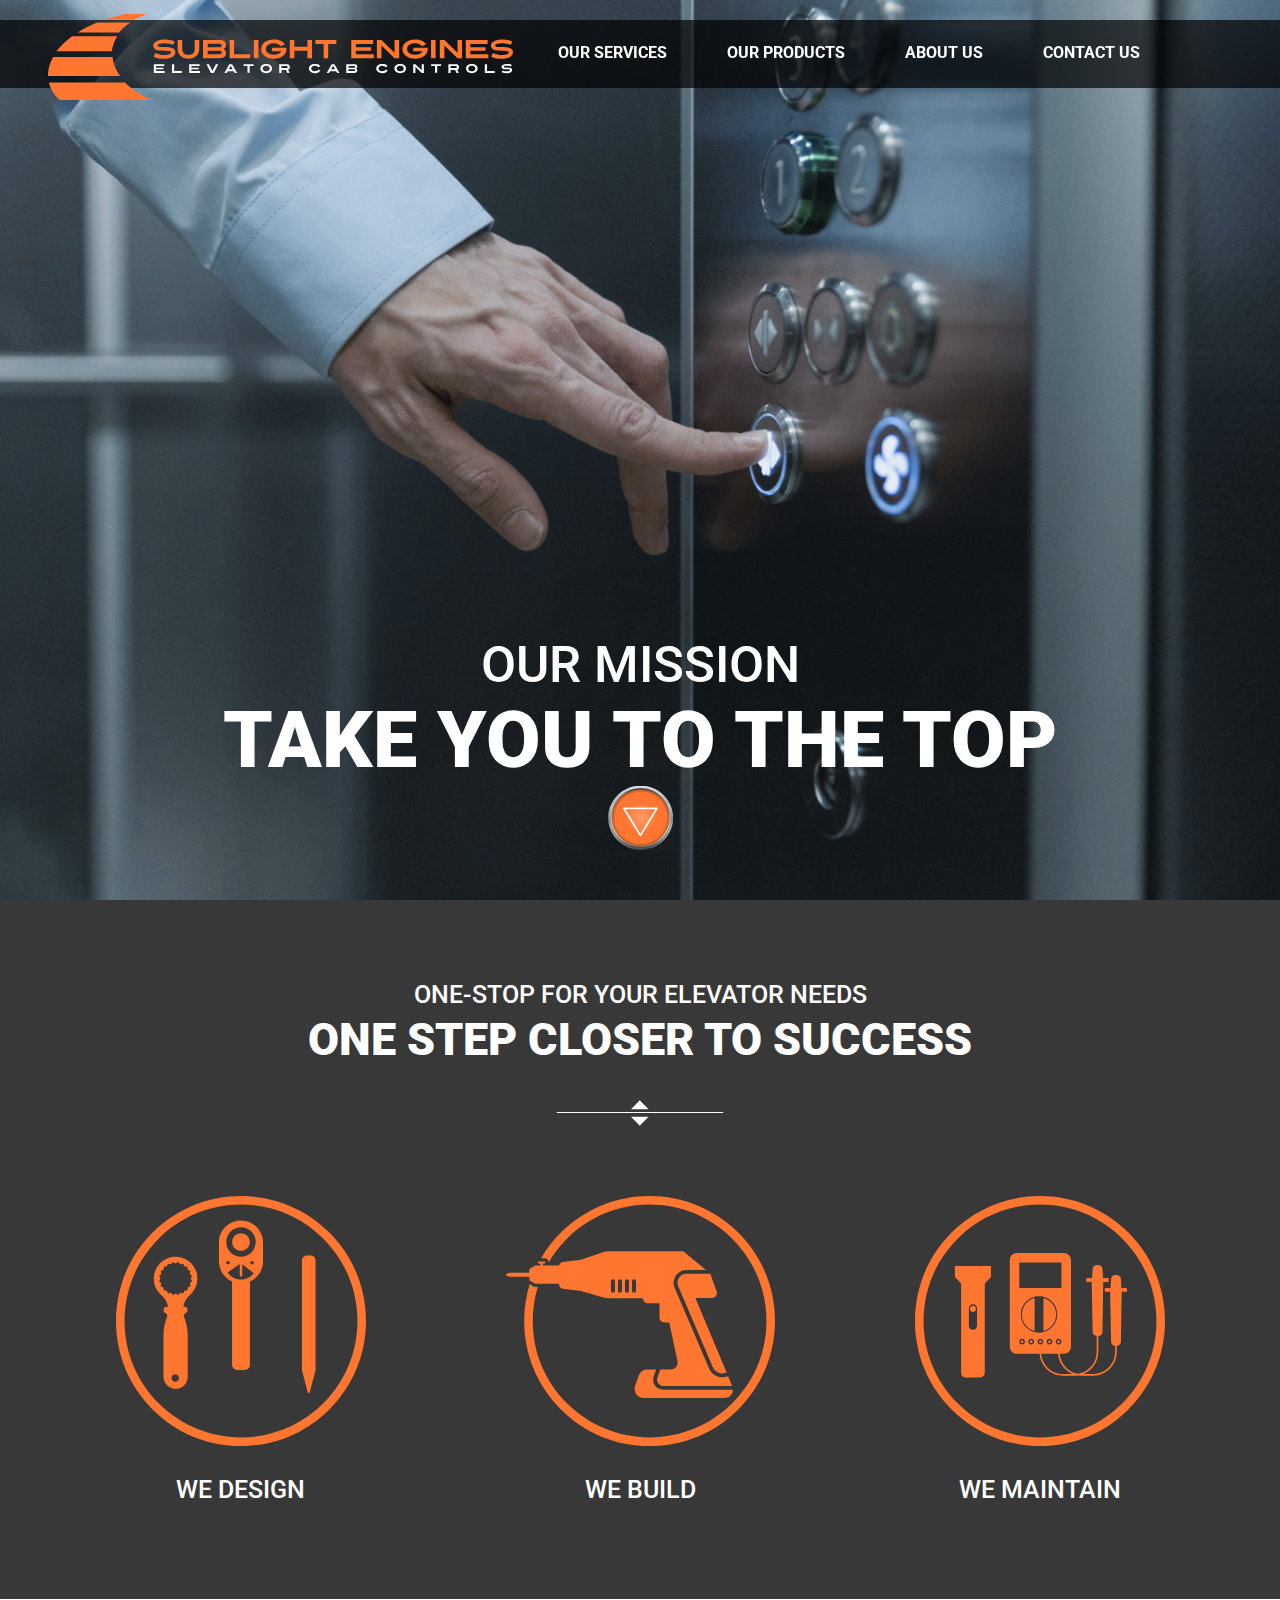
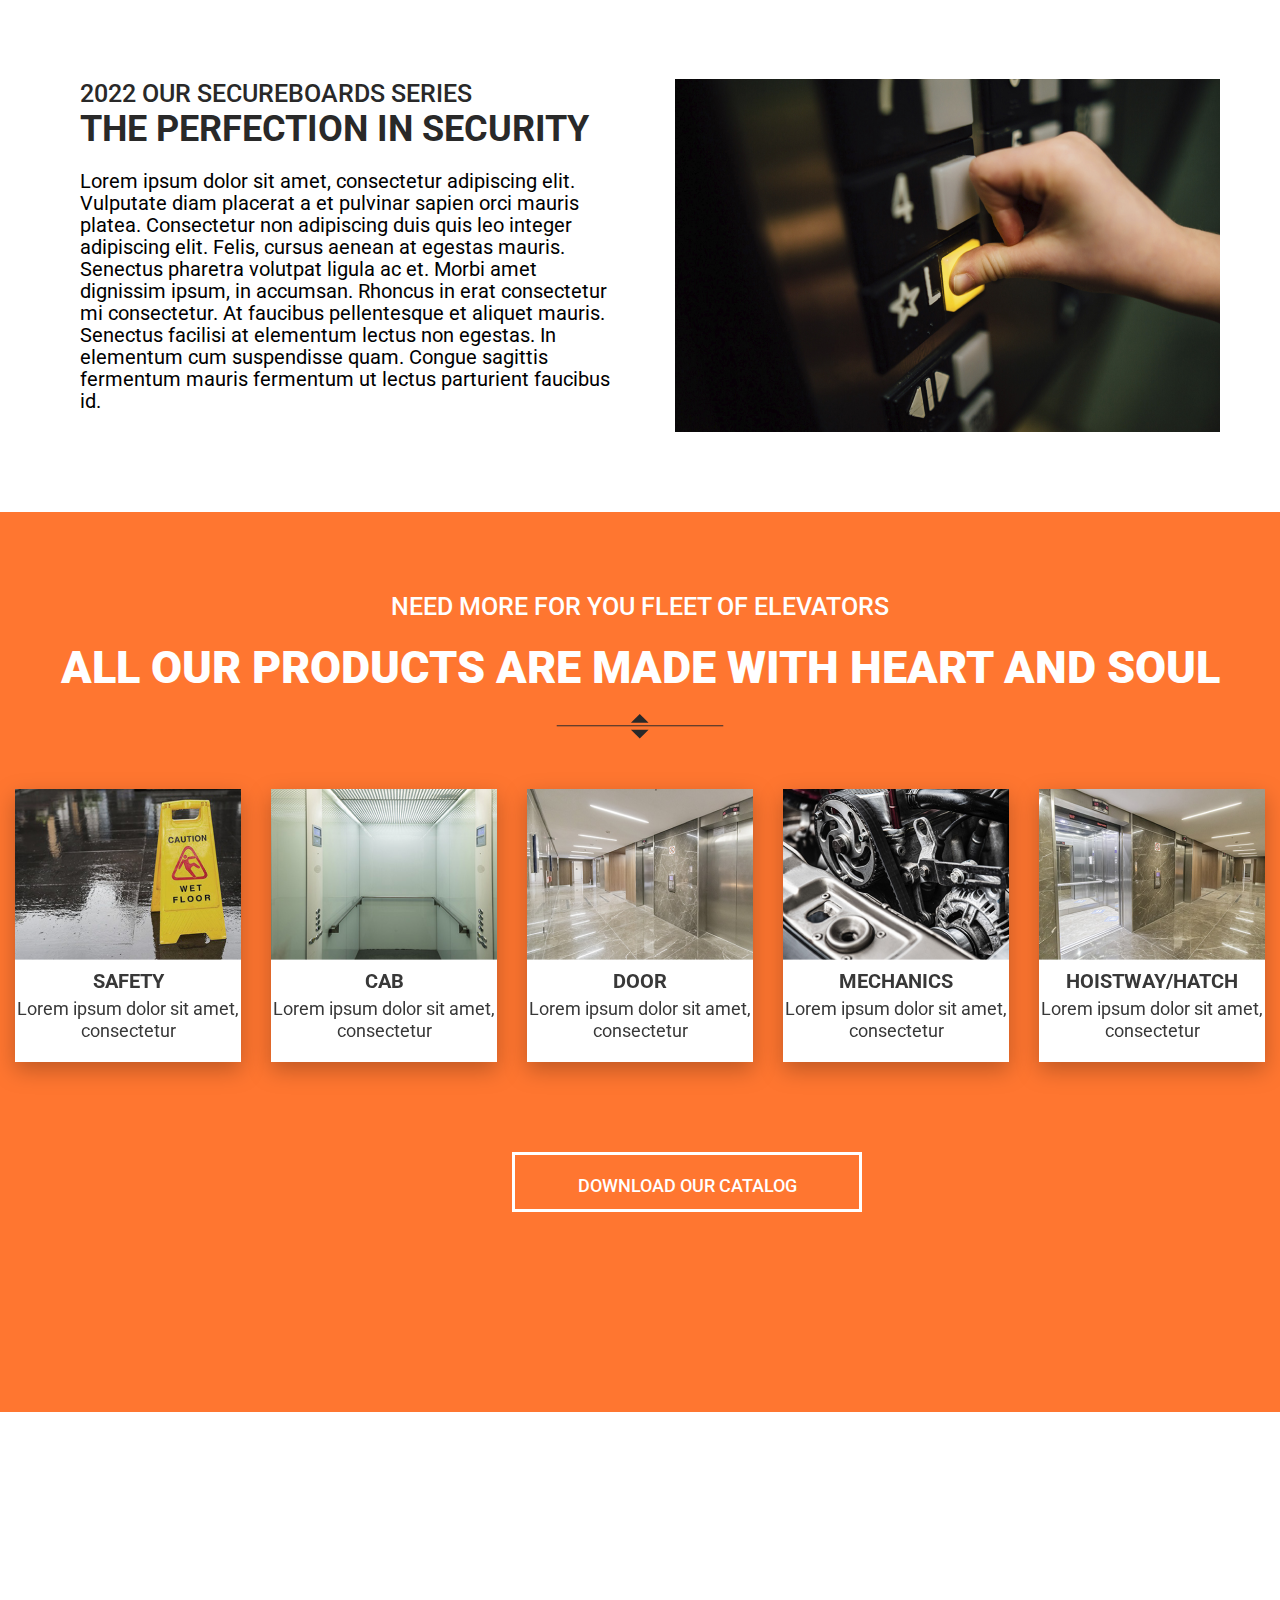
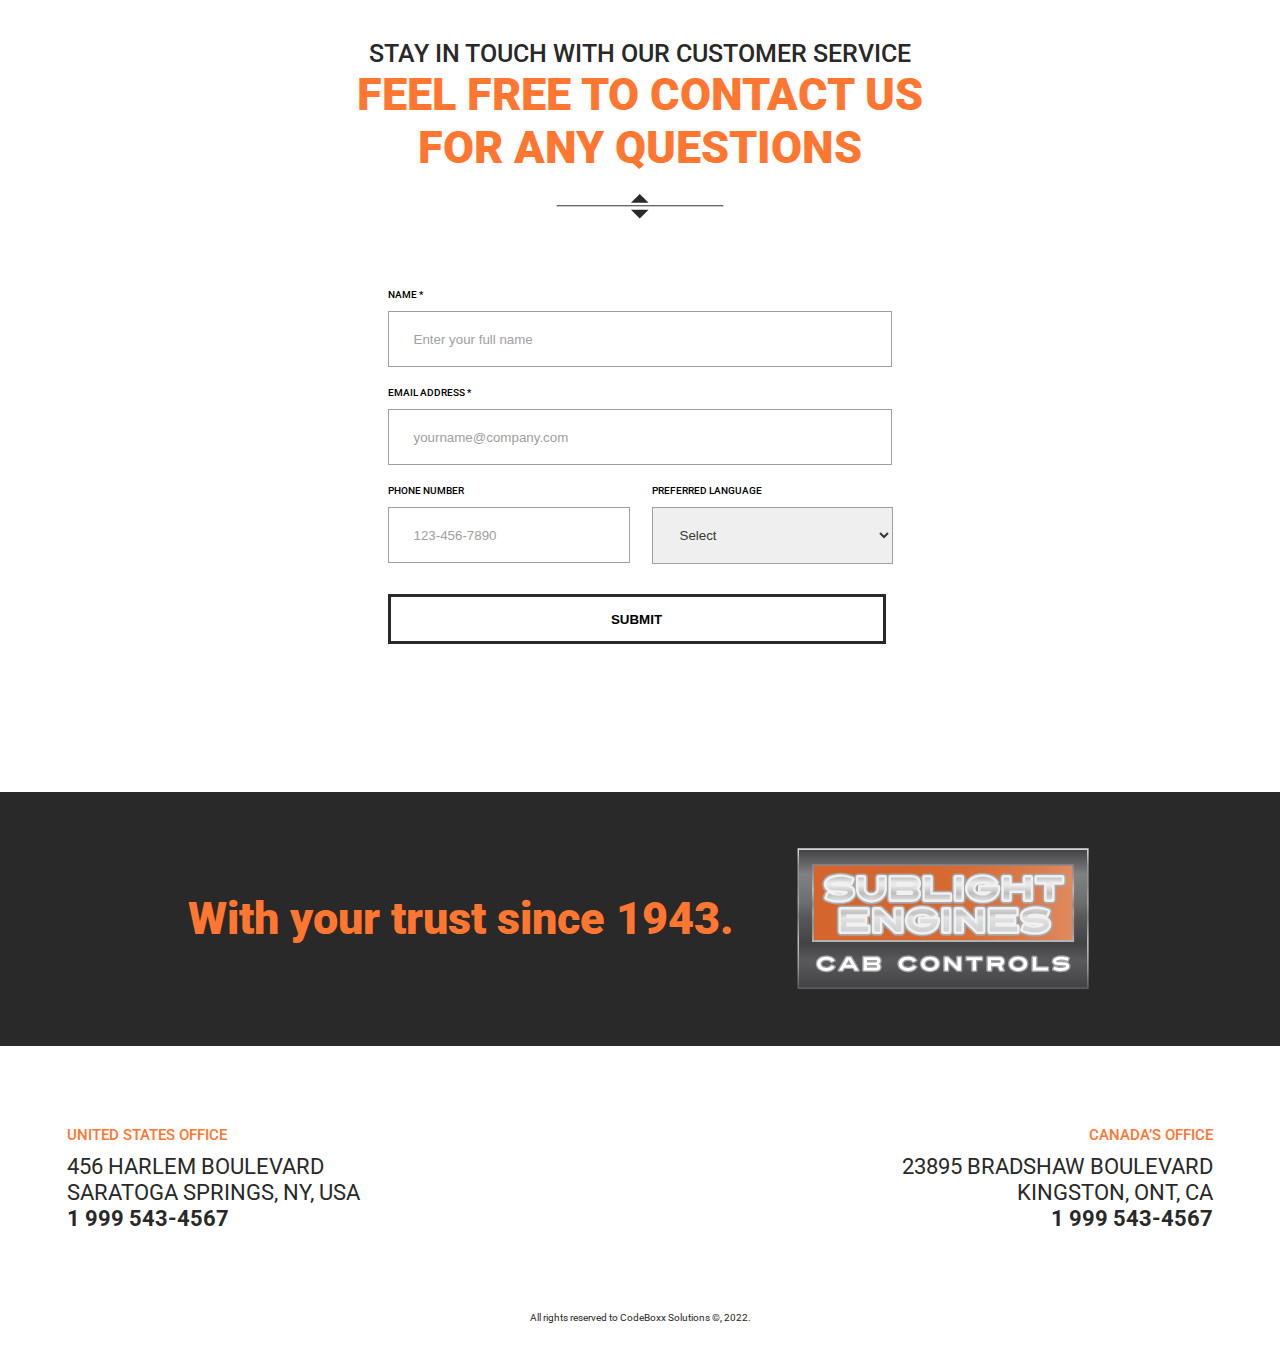
<file: index.html>
<!DOCTYPE html>
<html lang="en">
    <head>
        <!-- SEO -->
        <meta charset="UTF-8">
        <meta http-equiv="X-UA-Compatible" content="IE=edge">
        <meta name="viewport" content="width=device-width, initial-scale=1.0, shrink-to-fit=no maximum-scale=1, user-scalable=no">
        <title>Sublight Engines</title>
        <meta name="description" content="">
        <meta name="description" content="">
        <meta name="author" content="Yanni Lapoyade">
        <meta name="generator" content="Jekyll v3.8.6">
        
        <!-- STYLESHEETS -->
        <link rel="stylesheet" href="https://cdnjs.cloudflare.com/ajax/libs/font-awesome/6.1.1/css/all.min.css" integrity="sha512-KfkfwYDsLkIlwQp6LFnl8zNdLGxu9YAA1QvwINks4PhcElQSvqcyVLLD9aMhXd13uQjoXtEKNosOWaZqXgel0g==" crossorigin="anonymous" referrerpolicy="no-referrer" />
        <link rel="stylesheet" href="css/main.css">
        <script src="https://ajax.googleapis.com/ajax/libs/jquery/2.1.3/jquery.min.js"></script>
    </head>
    <body>    
        <!-- MAIN CONTENT -->

        <!-- Background img -->
        <div class="topimg">
            <div class="toTheTop">
                <p class="p1">Our Mission</p>
                <p class="p2">Take you to the top</p>
                <img class= "elevator_button" src="img/elevator_button.svg"/>
            </div>
        </div>
        <!-- Background img -->

        <!-- Navbar -->
        <nav class="nav">
            <div class="container">
                <div class="logo">
                    <img src="img/logo_sublight.svg" id="logo"/>
                </div>
                <div class="main_list" id="mainListDiv">
                    <ul class="navlinks">
                        <li><a class="fermer" href="#services">Our Services</a></li>
                        <li><a class="fermer" href="#products">Our Products</a></li>
                        <li><a class="fermer" href="#about">About Us</a></li>
                        <li><a class="fermer" href="#contactus">Contact Us</a></li>
                    </ul>
                </div>
                <span class="navTrigger">
                    <i></i>
                    <i></i>
                    <i></i>
                </span>
            </div>
        </nav>
        <!-- Navbar -->

        <!-- Services -->
        <section class="services" id="services">
            <div class="greytitle">
                <p class="p3">One-stop for your elevator needs</p>
                <p class="p4">One step closer to success</p>
                <img class= "separator" src="img/separator.svg"/>
            </div>
            <div class="boxes">
                <div class="box">
                    <img class= "design" src="img/design.svg"/>
                    <p class="t1">We design</p>
                </div>
                <div class="box">
                    <img class= "build" src="img/build.svg"/>
                    <p class="t1">We build</p>
                </div>
                <div class="box">
                    <img class= "maintenance" src="img/maintenance.svg"/>
                    <p class="t1">We maintain</p>
                </div>
            </div>
        </section>
        <!-- Services -->

        <!-- About Us -->
        <section class="aboutus" id="about">
            <div class="sometext">
                <h1 class="tinyTitle">2022 our secureboards series</h1>
                <h2 class="bigTitle">The perfection in security</h2>
                <p class="p8">Lorem ipsum dolor sit amet, consectetur adipiscing elit. Vulputate diam placerat a et pulvinar sapien orci mauris platea. Consectetur non adipiscing duis quis leo integer adipiscing elit. Felis, cursus aenean at egestas mauris. Senectus pharetra volutpat ligula ac et. Morbi amet dignissim ipsum, in accumsan. Rhoncus in erat consectetur mi consectetur. At faucibus pellentesque et aliquet mauris. Senectus facilisi at elementum lectus non egestas. In elementum cum suspendisse quam. Congue sagittis fermentum mauris fermentum ut lectus parturient faucibus id.</p>
            </div>
            <div class="img2"></div>
        </section>
        <!-- About Us -->

        <!-- Products -->
        <section class="ourproducts" id="products">
            <div class="orangetitle">
                <h1 class="p9">Need more for you fleet of elevators</h1>
                <h2 class="p10">All our products are made with heart and soul</h2>
                <img class= "separator2" src="img/separator2.svg"/>
            </div>
            <div class="products">
                <div class="product-box" onclick="Download()">
                    <div class="product-img" style="background: url(img/bkg_2-2.png); background-repeat: no-repeat; background-size: cover;"></div>
                    <h3 class="p11">Safety</h3>
                    <p class="p12">Lorem ipsum dolor sit amet, consectetur</p>
                </div>
                <div class="product-box" onclick="Download()">
                    <div class="product-img" style="background: url(img/bkg_2-2-2.png);background-repeat: no-repeat; background-size: cover;"></div>
                    <h3 class="p11">Cab</h3>
                    <p class="p12">Lorem ipsum dolor sit amet, consectetur</p>
                </div>
                <div class="product-box" onclick="Download()">
                    <div class="product-img" style="background: url(img/bkg_2-2-3.png);background-repeat: no-repeat; background-size: cover;"></div>
                    <h3 class="p11">Door</h3>
                    <p class="p12">Lorem ipsum dolor sit amet, consectetur</p>
                </div>
                <div class="product-box" onclick="Download()">
                    <div class="product-img" style="background: url(img/bkg_2-2-4.png);background-repeat: no-repeat; background-size: cover;"></div>
                    <h3 class="p11">Mechanics</h3>
                    <p class="p12">Lorem ipsum dolor sit amet, consectetur</p>
                </div>
                <div class="product-box" onclick="Download()">
                    <div class="product-img" style="background: url(img/bkg_2-2-5.png);background-repeat: no-repeat; background-size: cover;"></div>
                    <h3 class="p11">Hoistway/Hatch</h3>
                    <p class="p12">Lorem ipsum dolor sit amet, consectetur</p>
                </div>
            </div>
            <div class="download_button" id="download" onclick="Download()">
                <p class="p13">Download our catalog</p>
            </div>
            <script>
                function Download() {
                  alert("Not yet implemented ! Please comeback later !");
                }
            </script>
        </section>
        <!-- Products -->

        <!-- Form -->
        <section class="contactus">
            <p id="contactus" class="p14">Stay in touch with our customer service</p>
            <p class="p15">Feel free to contact us <br> for any questions</p>
            <img class= "separator3" src="img/separator2.svg"/>
            <form action="#" autocomplete="off" onsubmit="return validate()" enctype="multipart/form-data">
                <label id="namelabel">Name *</label>
                <input id="name" for="namelabel" placeholder="Enter your full name" type="text" required>
                <label id="emaillabel">Email address *</label><span id="info" class="info"></span>
                <input id="email" for="emaillabel" placeholder="yourname@company.com" type="email" required>
                <div class="same">
                    <div class="diff">
                        <label id="phonelabel">Phone number</label>
                        <input id="phone" type="tel" for="phonelabel" placeholder="123-456-7890" pattern="[0-9]{3}-[0-9]{3}-[0-9]{4}">
                    </div>
                    <div class="diff" id="move">
                        <label id="languagelabel">Preferred language</label>
                        <select id="language" id="language" for="languagelabel" type="text">
                            <option value="0">Select</option>
                            <option value="1">English</option>
                            <option value="2">French</option>
                            <option value="3">Spanish</option>
                        </select>
                    </div>    
                </div>

                <input id="button" type="submit" value="Submit" style="cursor:pointer;">
                <script>
                    function Popup() {
                      alert("The form submission is not yet implemented ! Please comeback later !");
                    }
                </script>
            </form>
        </section>
        <!-- Form -->

        <!-- Black strip -->
        <section class="creation">
            <p class="p16">With your trust since 1943.</p>
            <img src="img/signature.svg"/>
        </section>
        <!-- Black strip -->

        <!-- Footer -->
        <div class="wrapper">
            <div class="gauche">
                <p class="p17">United States office</p>
                <p class="p18">456 harlem boulevard <br> saratoga springs, ny, usa <br> <span class="gras">1 999 543-4567</span></p>
            </div>
            <div class="droite">
                <p class="p19">Canada’s office</p>
                <p class="p20">23895 bradshaw boulevard <br> kingston, ont, ca <br><span class="gras">1 999 543-4567</span></p>
            </div>
        </div>
        <p class="p21">All rights reserved to CodeBoxx Solutions ©, 2022.</p>
        

        <div class="sticky_footer">
            <div class="download_button mobile_button" onclick="Download()">
                <p class="p13">Download our catalog</p>
            </div>
            <script>
                function Download() {
                  alert("Not yet implemented ! Please comeback later !");
                }
            </script>
        </div>
        <!-- Footer -->

        <script src="js/main.js"></script>
    </body>
</html>
</file>
<file: css/main.css>
@import url('https://fonts.googleapis.com/css2?family=Roboto:wght@400;900&display=swap');

html, body {
    margin: 0;
    padding: 0;
    font-family: 'Roboto', sans-serif;
    overflow-x: hidden;
}

/* BACKGROUND IMG */
.topimg {
    padding: 0;
    margin: 0;
    width: 100%;
    height: 100%;
    background: url(../img/bkg_1-1.png);
    background-repeat: no-repeat;
    background-size: cover;
    background-position: center;
}
.toTheTop {
    position: relative;
    display: flex;
    flex-direction: column;
    justify-content: flex-end;
    align-items: center;
    margin: 0 auto;
    height: 100vh;
}
.p1 {
    text-transform: uppercase;
    margin: 0;
    font-weight: 500;
    font-size: 51px;
    color: #fff;
    text-align: center;
}
.p2 {
    text-transform: uppercase;
    margin: 0;
    font-weight: 900;
    font-size: 79px;
    color: #fff;
    text-align: center;
}
.elevator_button {
    margin-bottom: 50px;
}
/* BACKGROUND IMG */
/* ======================================================================= */
/* NAVIGATION BAR */
.nav {
    position: fixed;
    left: 0;
    top: 20px;
    width: 100%;
    height: 68px;
    background: rgba(0, 0, 0, 0.69);
    z-index: 99;
    text-align: center;
}
.nav div.logo {
   float: left;
   padding-left: 3rem;
   margin-top: -6px;
}
.nav div.main_list {
    float: right;
}
.nav div.main_list ul {
    width: 100%;
    margin-top: 23px;
    font-weight: 700;
    font-size: 16px;
    line-height: 19px;
    text-align: center;
    text-transform: uppercase;
    color: #FFFFFF;
    list-style-type: none;
    display:flex;
    margin-right: 5rem;
}

.nav div.main_list ul li a{
    padding-right: 60px;
    text-decoration: none;
    color: #FFFFFF;
}

.navTrigger {
    display: none;
}
/* NAVIGATION BAR */
/* ======================================================================= */
/* SERVICES */
.services {
    position: relative;
    width: 100%;
    height: auto;
    background: #383838;
}
.greytitle {
    position: relative;
    display: flex;
    flex-direction: column;
    justify-content: center;
    text-align: center;
    padding-top: 80px;
}
.p3 {
    margin: 0;
    font-weight: 500;
    font-size: 25px;
    line-height: 29px;
    text-align: center;
    text-transform: uppercase;
    color: #ffffff;
}
.p4 {
    margin: 4px 0 0 0 ;
    font-weight: 900;
    font-size: 45px;
    line-height: 53px;
    text-align: center;
    text-transform: uppercase;
    color: #FFFFFF;
}
.separator {
    padding-top: 34px;
    height: 25.5px;
}
.boxes {
    display: flex;
    justify-content: center;
    align-items: center;
}
.box {
    padding: 70px;
}
.t1 {
    font-weight: 500;
    font-size: 25px;
    line-height: 29px;
    text-align: center;
    text-transform: uppercase;
    color: #FFFFFF;
}
/* SERVICES */
/* ======================================================================= */
/* ABOUT US */
.aboutus {
    position: relative;
    width: 100%;
    background: #ffffff;
    display: flex;
    height: auto;
    justify-content: center;
    padding: 80px 0;
}
.sometext {
    margin-left: 80px;
    width: 100%;
    padding-right: 50px;
}
.tinyTitle {
    margin: 0;
    font-weight: 500;
    font-size: 25px;
    line-height: 29px;
    text-transform: uppercase;
    color: #292929;
}
.bigTitle {
    margin: 0;
    font-weight: 700;
    font-size: 36px;
    line-height: 42px;
    text-transform: uppercase;
    color: #292929;
}
.p8 {
    font-weight: 400;
    font-size: 20px;
    line-height: 22px;
    color: #000000;
}
.img2 {
    background: url(../img/bkg_2-1.png);
    width: 100%;
    background-position: center top;
    background-repeat: no-repeat;
    margin-right: 60px;
}
/* ABOUT US */
/* ======================================================================= */
/* PRODUCTS */
.ourproducts {
    position: relative;
    width: 100%;
    height: 100vh;
    background: #FF7630;
}
.orangetitle {
    position: relative;
    display: flex;
    flex-direction: column;
    justify-content: center;
    text-align: center;
    padding-top: 80px;
}
.p9 {
    margin: 0;
    font-weight: 500;
    font-size: 25px;
    line-height: 29px;
    text-transform: uppercase;
    color: #FFFFFF;
}
.p10 {
    margin: 20px 0 0 0;
    font-weight: 900;
    font-size: 45px;
    line-height: 53px;
    text-transform: uppercase;
    color: #ffffff;
}
.separator2 {
    height: 25.5px;
    margin: 20px 0 50px 0;
}
.products {
    display: flex;
    justify-content: center;
    text-align: center;
}
.product-box {
    filter: drop-shadow(0px 8px 11px rgba(0, 0, 0, 0.25));
    background: #ffffff;
    cursor: pointer;
    margin: 0 15px 0 15px;
}
.product-img {
    width: 100%;
    height: 171px;
    background-position: center;
    background-repeat: no-repeat;
    background-size: contain;
}
.p11 {
    margin: 10px 0 0 0;
    font-weight: 700;
    font-style: normal;
    font-size: 20px;
    line-height: 23px;
    text-align: center;
    text-transform: uppercase;
    color: #383838;
}
.p12 {
    margin: 5px 0 20px 0;
    font-weight: 400;
    font-size: 18px;
    line-height: 22px;
    text-align: center;
    color: #383838;
}
.download_button {
    width: 350px;
    height: 60px;
    box-sizing: border-box;
    border: 3px solid #FFFFFF;
    border-radius: 0px;
    margin: 90px 40% 0;
}
.p13 {
    font-weight: 500;
    font-style: normal;
    font-size: 18px;
    line-height: 22px;
    text-align: center;
    text-transform: uppercase;
    color: #FFFFFF;
    margin: 20px 60px;
}
/* PRODUCTS */
/* ======================================================================= */
/* FORM */
.contactus {
    position: relative;
    width: 100%;
    background: #ffffff;
    flex-direction: column;
    display: flex;
    height: 100vh;
    justify-content: center;
    padding-top: 80px;
}
.p14 {
    margin: 0;
    font-weight: 500;
    font-size: 25px;
    line-height: 29px;
    text-align: center;
    text-transform: uppercase;
    color: #292929;
}
.p15 {
    margin: 0;
    font-weight: 900;
    font-size: 45px;
    line-height: 53px;
    text-align: center;
    text-transform: uppercase;
    color: #FF7630;
}
.separator3 {
    height: 25.5px;
    margin: 20px 0 50px 0;
}
form {
    display: flex;
    flex-direction: column;
    justify-content: center;
    margin: 0 auto;
}
label {
    margin: 20px 0 10px 0;
}
.same {
    display: flex;
}
.diff {
    display: flex;
    flex-direction: column;
}
input[type=text]::placeholder, input[type=email]::placeholder, input[type=tel]::placeholder {
    padding-left: 23px;
    color: #A0A0A0;
 }
#namelabel {
    font-size: 10px;
    font-weight: 500;
    line-height: 12px;
    letter-spacing: 0em;
    text-transform: uppercase;
}
#name {
    width: 498px;
    height: 52px;
    border: 1px solid #A0A0A0;
}
#emaillabel {
    font-size: 10px;
    font-weight: 500;
    line-height: 12px;
    letter-spacing: 0em;
    text-align: left;
    text-transform: uppercase;
}
#email {
    width: 498px;
    height: 52px;
    border: 1px solid #A0A0A0;
}
#phonelabel {
    width: 150px;
    font-size: 10px;
    font-weight: 500;
    line-height: 12px;
    letter-spacing: 0em;
    text-align: left;
    text-transform: uppercase;
}
#phone {
    width: 236px;
    height: 52px;
    border: 1px solid #A0A0A0;
}
#languagelabel {
    width: 150px;
    font-size: 10px;
    font-weight: 500;
    line-height: 12px;
    letter-spacing: 0em;
    text-align: left;
    text-transform: uppercase;
}
#language {
    width: 241px;
    height: 57px;
    border: 1px solid #A0A0A0;
    padding-left: 23px; 
    color: #383838;
}
#move {
    margin-left: 22px;
}
#button {
    margin-top: 30px;
    width: 498px;
    height: 50px;
    background: #ffffff;
    text-transform: uppercase;
    border: 3px solid #292929;
    font-weight: bold;
}
/* FORM */
/* ======================================================================= */
/* BLACK STRIP */
.creation {
    position: relative;
    width: 100%;
    height: 254px;
    background: #292929;
    display: flex;
    justify-content: center;
    align-items: center;
}
.p16 {
    font-weight: 900;
    font-size: 45px;
    line-height: 53px;
    color: #FF7630;
    margin-right: 60px;
    text-align: center;
}
/* BLACK STRIP */
/* ======================================================================= */
/* FOOTER */
.wrapper {
    display: flex;
    justify-content: space-between;
}
.gauche {
    display: flex;
    flex-direction: column;
    padding: 80px 0 0 67px;
}
.droite {
    display: flex;
    flex-direction: column;
    text-align: right;
    padding: 80px 67px 0 0;
}
.p17 {
    margin: 0;
    font-weight: 500;
    font-size: 15px;
    line-height: 18px;
    text-transform: uppercase;
    color: #FF7630;
    padding-bottom: 10px;
}
.p18 {
    margin: 0;
    font-weight: 400;
    font-size: 22px;
    line-height: 26px;
    text-transform: uppercase;
    color: #292929;
}
.p19 {
    margin: 0;
    font-weight: 500;
    font-size: 15px;
    line-height: 18px;
    text-transform: uppercase;
    color: #FF7630;
    padding-bottom: 10px;
}
.p20 {
    margin: 0;
    font-weight: 400;
    font-size: 22px;
    line-height: 26px;
    text-transform: uppercase;
    color: #292929;
}
.p21 {
    font-weight: 400;
    font-size: 10px;
    line-height: 12px;
    text-align: center;
    color: #292929;
    margin: 80px 0 40px 0;
}
.gras {
    font-weight: bold;
}
/* FOOTER */
/* ======================================================================= */
/* MOBILE BUTTON */
.sticky_footer {
    display: none;
}
/* MOBILE BUTTON */
/* ======================================================================= */
/* MEDIA QUERIES */
@media screen and (min-width: 768px) and (max-width: 1277px) {
    .container {
        margin: 0;
    }
    #logo {
        width: 40vw;
        margin-top: 0.1em;
    }
    .nav div.main_list ul {
        font-size: 0.8em;
        margin-right: 0;
    }
    .nav div.main_list ul li a{
        padding-right: 2rem;
    }
    .box {
        padding: 30px;
    }
    #download {
        margin: 90px 33% 0;
    }
    .ourproducts {
        height: 120vh;
    }
}
@media screen and (max-width: 857px) {
    /* BACKGROUND IMG */
    .toTheTop {
        padding: 0 10px;
    }
    .p1 {
        font-size: 31px;
    }
    .p2 {
        font-size: 50px;
        margin-bottom: 80px;
    }
    .elevator_button {
        position: absolute;
        margin-bottom: -30px;
        z-index: 99;
    }
    /* BACKGROUND IMG */
    /* ======================================================================= */
    /* NAVBAR */
    .nav {
        top: 0;
        left: 0;
        height: 117px;
    }
    #logo {
        width: 60vw;
        min-width: 200px;
        margin-top: 10px;
    }
    .navTrigger {
        display: block;
    }
    .nav div.logo {
        margin: 25px 0 0 10px;
    }
    .nav div.main_list {
        width: 100%;
        height: 0;
        left: 0;
        overflow: hidden;
    }
    .nav div.show_list {
        height: auto;
        display: block;
        position: fixed;
        top: 117px;
        z-index: 999;
    }
    .nav div.main_list ul {
        
        flex-direction: column;
        align-items: center;
        width: 100%;
        height: 170px;
        left: 0;
        
        padding: 0;
        margin: 0;
        background-color: rgba(0, 0, 0, 0.69);
    }
    .nav div.main_list ul li {
        width: 100%;
        text-align: left;
        font-weight: 500;
        font-size: 20px;
        border-bottom: #ffffff60 1px solid;
        padding: 10px 0 10px 50px;
    }
    .nav div.main_list ul li a {
        text-align: center;
        width: 100%;
    }
    .nav div.main_list ul li:hover {
        background-color: rgba(255, 255, 255, 0.69);
    }
    /* NAVBAR */
    /* ======================================================================= */
    /* SERVICES */
    .boxes {
        flex-direction: column;
    }
    .services {
        height: auto;
        border-top: #a0a0a0c1 1px solid;
    }
    .p3 {
        font-size: 20px;
    }
    .p4 {
        font-size: 27px;
        line-height: 33px;
    }
    .box {
        padding: 30px;
    }
    .separator {
        padding-bottom: 40px;
    }
    /* SERVICES */
    /* ======================================================================= */
    /* ABOUT US */
    .aboutus {
        flex-direction: column-reverse;
        height: auto;
        padding: 20px 0 0 20px;
    }
    .sometext {
        margin: 0 auto;
    }
    .img2 {
        height: 250px;
        background-size: cover;
        margin-bottom: 1em;
        width: 90vw;
    }
    .p8 {
        width: 90vw;
    }
    /* ABOUT US */
    /* ======================================================================= */
    /* PRODUCTS */
    .ourproducts {
        height: auto;
    }
    .products {
        flex-direction: column;
    }
    .product-box {
        width: 250px;
        margin: 0 auto;
        margin-bottom: 50px;
    }
    .mobile_button {
        position: fixed;
        margin: 0 auto;
        bottom: 20px;
    }
    #download {
        display: none;
    }
    .orangetitle {
        padding: 80px 7px 0;
    }
    .p9 {
        font-size: 20px;
    }
    .p10 {
        line-height: 33px;
        font-size: 27px;
    }
    /* PRODUCTS */
    /* ======================================================================= */
    /* CONTACT US */
    .contactus { 
        height: auto;
        margin-right: 80px;
    }
    .p14 {
        font-size: 18px;
    }
    .p15 {
        font-size: 27px;
        line-height: 33px;
    }
    .same {
        flex-direction: column;
    }
    form {
        margin-left: 10px;
    }
    #move {
        margin: 0;
    }
    #name, #email, #phone {
        width: 90vw;
    }
    #language {
        width: 92vw;
    }
    #button {
        width: 93vw;
        margin-bottom: 70px;
    }
    /* CONTACT US */
    /* ======================================================================= */
    /* BLACK STRIP */
    .creation {
        flex-direction: column;
        height: auto;
        padding: 40px 0;
    }
    .p16 {
        margin: 0 0 20px 0;
    }
    /* BLACK STRIP */
    /* ======================================================================= */
    /* FOOTER */
    .wrapper {
        flex-direction: column;
        justify-content: center;
        align-items: center;
        height: auto;
    }
    .gauche {
        text-align: center;
        padding: 80px 0 0 0;
    }
    .droite {
        text-align: center;
        padding: 80px 0 0 0;
    }
    .p21 {
        margin-bottom: 120px;
    }
    .sticky_footer {
        position: fixed;
        bottom: 0;
        left: 0;
        display: flex;
        align-items: center;
        justify-content: center;
        width: 100%;
        height: 100px;
        background: rgba(0, 0, 0, 0.69);
    }
    /* FOOTER */

}
/* MEDIA QUERIES */
/* ======================================================================= */

/* menu burger */
/* Animation */
/* Inspiration taken from Dicson https://codemyui.com/simple-hamburger-menu-x-mark-animation/ */
.navTrigger {
    cursor: pointer;
    width: 30px;
    height: 25px;
    margin: auto;
    position: absolute;
    right: 30px;
    top: 0;
    bottom: 0;
    z-index: 10;
}
.navTrigger i {
    background-color: #FFFFFF;
    border-radius: 2px;
    content: '';
    display: block;
    width: 100%;
    height: 4px;
}
.navTrigger i:nth-child(1) {
    -webkit-animation: outT 0.8s backwards;
    animation: outT 0.8s backwards;
    -webkit-animation-direction: reverse;
    animation-direction: reverse;
}
.navTrigger i:nth-child(2) {
    margin: 5px 0;
    -webkit-animation: outM 0.8s backwards;
    animation: outM 0.8s backwards;
    -webkit-animation-direction: reverse;
    animation-direction: reverse;
}
.navTrigger i:nth-child(3) {
    -webkit-animation: outBtm 0.8s backwards;
    animation: outBtm 0.8s backwards;
    -webkit-animation-direction: reverse;
    animation-direction: reverse;
}
.navTrigger.active i:nth-child(1) {
    -webkit-animation: inT 0.8s forwards;
    animation: inT 0.8s forwards;
}
.navTrigger.active i:nth-child(2) {
    -webkit-animation: inM 0.8s forwards;
    animation: inM 0.8s forwards;
}
.navTrigger.active i:nth-child(3) {
    -webkit-animation: inBtm 0.8s forwards;
    animation: inBtm 0.8s forwards;
}
@-webkit-keyframes inM {
    50% {
        -webkit-transform: rotate(0deg);
    }
    100% {
        -webkit-transform: rotate(45deg);
    }
}
@keyframes inM {
    50% {
        transform: rotate(0deg);
    }
    100% {
        transform: rotate(45deg);
    }
}
@-webkit-keyframes outM {
    50% {
        -webkit-transform: rotate(0deg);
    }
    100% {
        -webkit-transform: rotate(45deg);
    }
}
@keyframes outM {
    50% {
        transform: rotate(0deg);
    }
    100% {
        transform: rotate(45deg);
    }
}
@-webkit-keyframes inT {
    0% {
        -webkit-transform: translateY(0px) rotate(0deg);
    }
    50% {
        -webkit-transform: translateY(9px) rotate(0deg);
    }
    100% {
        -webkit-transform: translateY(9px) rotate(135deg);
    }
}
@keyframes inT {
    0% {
        transform: translateY(0px) rotate(0deg);
    }
    50% {
        transform: translateY(9px) rotate(0deg);
    }
    100% {
        transform: translateY(9px) rotate(135deg);
    }
}
@-webkit-keyframes outT {
    0% {
        -webkit-transform: translateY(0px) rotate(0deg);
    }
    50% {
        -webkit-transform: translateY(9px) rotate(0deg);
    }
    100% {
        -webkit-transform: translateY(9px) rotate(135deg);
    }
}
@keyframes outT {
    0% {
        transform: translateY(0px) rotate(0deg);
    }
    50% {
        transform: translateY(9px) rotate(0deg);
    }
    100% {
        transform: translateY(9px) rotate(135deg);
    }
}
@-webkit-keyframes inBtm {
    0% {
        -webkit-transform: translateY(0px) rotate(0deg);
    }
    50% {
        -webkit-transform: translateY(-9px) rotate(0deg);
    }
    100% {
        -webkit-transform: translateY(-9px) rotate(135deg);
    }
}
@keyframes inBtm {
    0% {
        transform: translateY(0px) rotate(0deg);
    }
    50% {
        transform: translateY(-9px) rotate(0deg);
    }
    100% {
        transform: translateY(-9px) rotate(135deg);
    }
}
@-webkit-keyframes outBtm {
    0% {
        -webkit-transform: translateY(0px) rotate(0deg);
    }
    50% {
        -webkit-transform: translateY(-9px) rotate(0deg);
    }
    100% {
        -webkit-transform: translateY(-9px) rotate(135deg);
    }
}
@keyframes outBtm {
    0% {
        transform: translateY(0px) rotate(0deg);
    }
    50% {
        transform: translateY(-9px) rotate(0deg);
    }
    100% {
        transform: translateY(-9px) rotate(135deg);
    }
}
</file>
